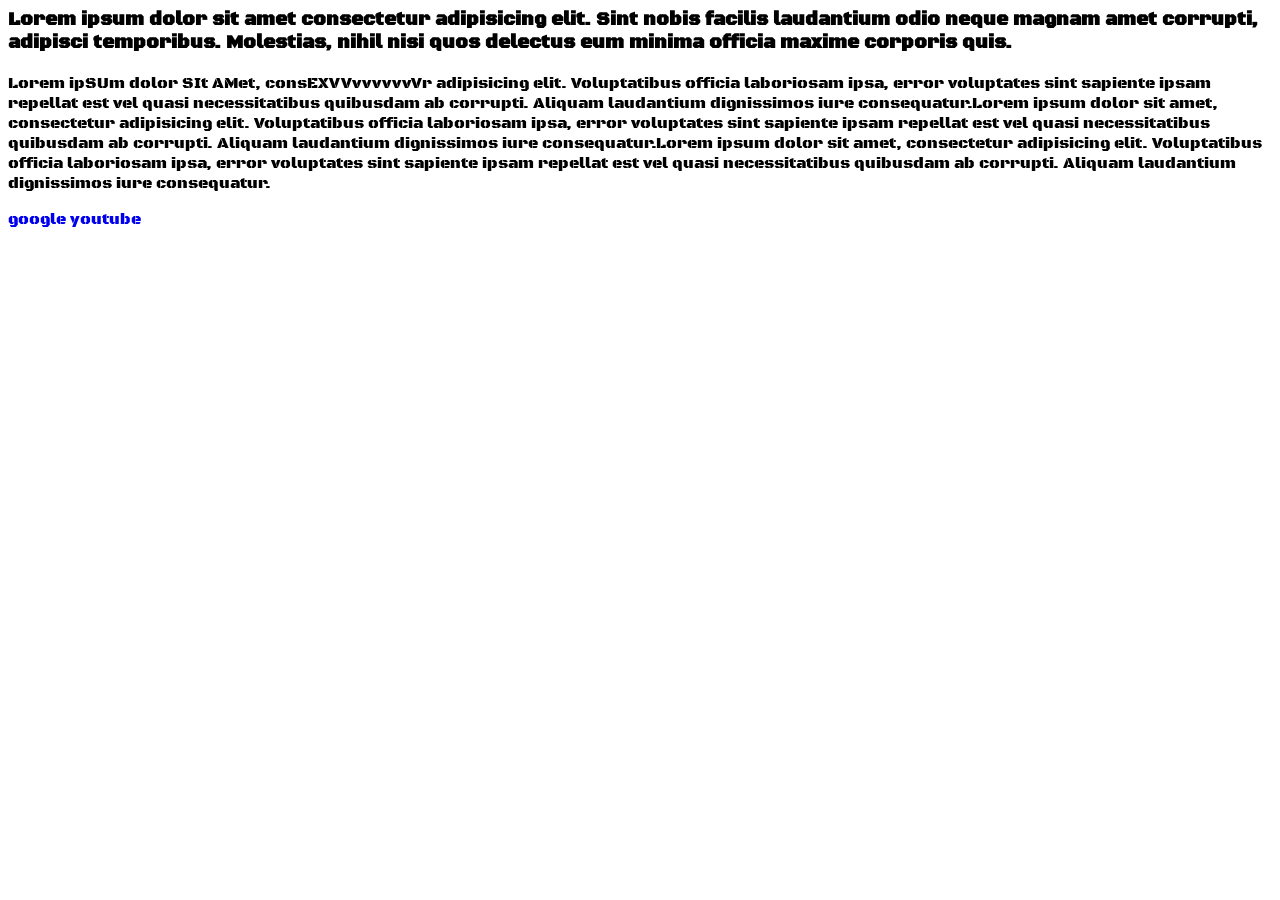
<file: news website/index.html>
<!-- name: shahd e alfaleet
name prject: G34 Golden House
date: 26/8/2026
email: shahedfaleet2@gmail.com
mobaile:972567485085  -->

<html>
    <head>

<meta charset="utf 8" />
<meta name="description" content=""/>
<meta name="viewpor" content="width=device-widh,initial-scale=1.0"
<meta http-equiv="x-UA-compatibie" content="TE=edge"/>
<meta property="og:title"content="home page"/>
<meta property="og:description"content=""/>
<meta property="og:image"content=""/>
<meta name="robots"content="index,follow"/>
<meta name="theme-color"content="#ff0000"/>
<title>موقع شهد للعطور</title>
<link rel="preconnect" href="https://fonts.googleapis.com">
<link rel="preconnect" href="https://fonts.gstatic.com" crossorigin>
<link href="https://fonts.googleapis.com/css2?family=Black+Ops+One&display=swap" rel="stylesheet">
<link rel="stylesheet" href="css/style.css" />  

<h3>
    Lorem ipsum dolor sit amet consectetur adipisicing elit. Sint nobis facilis laudantium odio neque magnam amet corrupti, adipisci temporibus. Molestias, nihil nisi quos delectus eum minima officia maxime corporis quis.
</h3>
    </head>
    <p class="p1">Lorem ipSUm dolor SIt AMet, consEXVVvvvvvvVr adipisicing elit. Voluptatibus officia laboriosam ipsa, error voluptates sint sapiente ipsam repellat est vel quasi necessitatibus quibusdam ab corrupti. Aliquam laudantium dignissimos iure consequatur.Lorem ipsum dolor sit amet, consectetur adipisicing elit. Voluptatibus officia laboriosam ipsa, error voluptates sint sapiente ipsam repellat est vel quasi necessitatibus quibusdam ab corrupti. Aliquam laudantium dignissimos iure consequatur.Lorem ipsum dolor sit amet, consectetur adipisicing elit. Voluptatibus officia laboriosam ipsa, error voluptates sint sapiente ipsam repellat est vel quasi necessitatibus quibusdam ab corrupti. Aliquam laudantium dignissimos iure consequatur.</p>
    <a href="#">google</a>
    <a href="#">youtube</a>
    <body>



    </body>

</html>
</file>
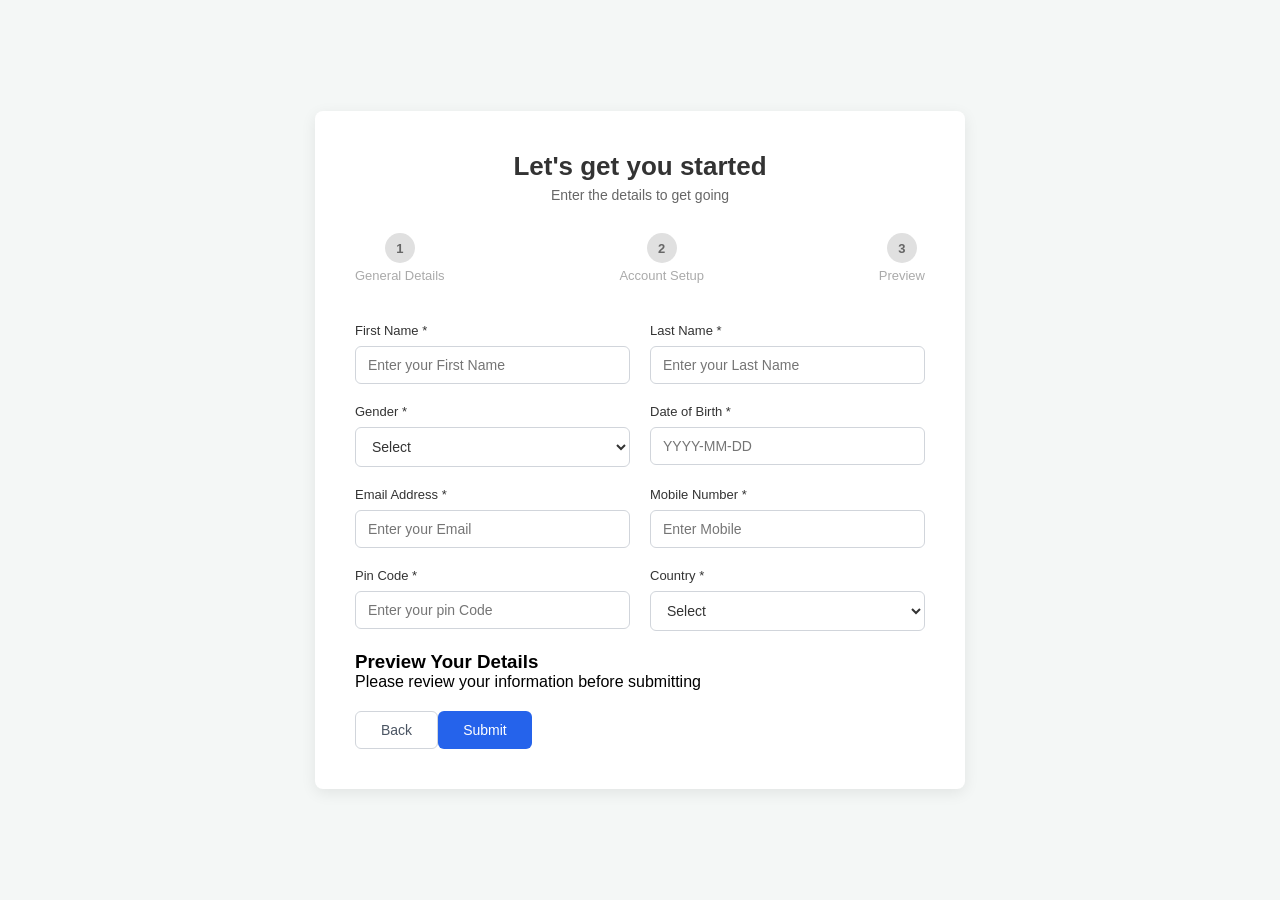
<file: sh.web.form/index.html>
<!-- name: shahd e alfaleet
name prject: G34 Golden House
date: 8/9/2026
email: shahedfaleet2@gmail.com
mobaile:972567485085  -->

<html>
    <head lang="ar" dir="rtl">
<meta charset="utf 8" />
<meta name="description" content=""/>
<meta name="viewpor" content="width=device-widh,initial-scale=1.0"
<meta http-equiv="x-UA-compatibie" content="TE=edge"/>
<meta property="og:title"content="home page"/>
<meta property="og:description"content=""/>
<meta property="og:image"content=""/>
<meta name="robots"content="index,follow"/>
<meta name="theme-color"content="#ff0000"/>
<title>Sec Project</title>
<link rel="stylesheet" href="css/style.css" />  
</head>
     <body>
<div class="container">
        <h2>Let's get you started</h2>
        <p class="subtitle">Enter the details to get going</p>

        <div class="steps-indicator">
            <div class="step">
                <span class="circle">1</span>
                <span class="label">General Details</span>
            </div>
            <div class="step">
                <span class="circle">2</span>
                <span class="label">Account Setup</span>
            </div>
            <div class="step">
                <span class="circle">3</span>
                <span class="label">Preview</span>
            </div>
        </div>

        <form>
            <div class="form-page">
                <div class="form-row">
                    <div class="form-group">
                        <label>First Name *</label>
                        <input type="text" placeholder="Enter your First Name">
                    </div>
                    <div class="form-group">
                        <label>Last Name *</label>
                        <input type="text" placeholder="Enter your Last Name">
                    </div>
                </div>

                <div class="form-row">
                    <div class="form-group">
                        <label>Gender *</label>
                        <select>
                            <option value="">Select</option>
                            <option value="male">Male</option>
                            <option value="female">Female</option>
                        </select>
                    </div>
                    <div class="form-group">
                        <label>Date of Birth *</label>
                        <input type="timedate" placeholder="YYYY-MM-DD">
                    </div>
                </div>

            <div class="form-page">
                <div class="form-row">
                    <div class="form-group">
                        <label>Email Address *</label>
                        <input type="email" placeholder="Enter your Email">
                    </div>
                    <div class="form-group">
                        <label>Mobile Number *</label>
                        <input type="tel" placeholder="Enter Mobile">
                    </div>
                </div>

                <div class="form-row">
                    <div class="form-group">
                        <label>Pin Code *</label>
                        <input type="password" placeholder="Enter your pin Code">
                    </div>
                    <div class="form-group">
                        <label>Country *</label>
                        <select>
                            <option value="">Select</option>
                            <option value="ps">Palestine</option>
                            <option value="jo">Jordan</option>
                            <option value="eg">Egypt</option>
                        </select>
                    </div>
                </div>

<div class="form-page last-page">
                <div class="preview-section">
                    <h3>Preview Your Details</h3>
                    <p class="preview-sub">Please review your information before submitting</p>
                </div>

                <div class="btn-container space-between">
                    <button type="button" class="btn-back">Back</button>
                    <button type="submit" class="btn-submit">Submit</button>
                </div>
            </div>
        </form>
    </div>

</body>
</html>
</file>
<file: news website/css/style.css>
/* name: shahd e alfaleet
name prject: G34 Golden House
date: 26/8/2026
email: shahedfaleet2@gmail.com
mobaile:972567485085 */
/*begin::global*/
@font-face {
    font-fdamily: ;
    src: url();
}
a{
    text-decoration: none;
}
/*end::global*/

body{
      font-family: "Black Ops One", system-ui;

}
.p1{
  /*  letter-spacing: 20px;*/
 /* word-spacing: 30px;*/
 /*line-height: 50px */
 /*background-color:#fff;*/
 /*color:#000;*/
 /*text-align:justify;*/
 /*text-transform: capitalize;*/
 /*text-decoration: line-through;*/
 /*font-size: 2.5rem;*/
 /*font-weight: bold;*/
/* font-style: italic;*/




}
</file>
<file: sh.web.form/css/style.css>
* {
    box-sizing: border-box;
    margin: 0;
    padding: 0;
    font-family: Arial, sans-serif;
}

body {
    background-color: #f4f7f6;
    display: flex;
    justify-content: center;
    align-items: center;
    min-height: 100vh;
    padding: 30px 0;
}

/* الحاوية الرئيسية */
.container {
    background: #ffffff;
    padding: 40px;
    border-radius: 8px;
    box-shadow: 0 4px 15px rgba(0, 0, 0, 0.08);
    width: 650px;
}

h2 {
    text-align: center;
    color: #333333;
    font-size: 26px;
    margin-bottom: 5px;
}

.subtitle {
    text-align: center;
    color: #666666;
    font-size: 14px;
    margin-bottom: 30px;
}

/* مؤشر الخطوات العلوي */
.steps-indicator {
    display: flex;
    justify-content: space-between;
    margin-bottom: 40px;
}

.step {
    display: flex;
    flex-direction: column;
    align-items: center;
    color: #aaaaaa;
    font-size: 13px;
}

.step .circle {
    width: 30px;
    height: 30px;
    border-radius: 50%;
    background-color: #e0e0e0;
    color: #666666;
    display: flex;
    justify-content: center;
    align-items: center;
    font-weight: bold;
    margin-bottom: 5px;
}

.step.active .circle {
    background-color: #2563eb;
    color: #ffffff;
}

.step.active .label {
    color: #2563eb;
    font-weight: bold;
}

/* أقسام النموذج (كلها ظاهرة تحت بعضها) */
.form-section {
    margin-bottom: 30px;
    padding-bottom: 25px;
    border-bottom: 1px solid #e5e7eb;
}

.form-section.last-section {
    border-bottom: none;
    margin-bottom: 0;
    padding-bottom: 0;
}

/* صفوف الحقول */
.form-row {
    display: flex;
    gap: 20px;
    margin-bottom: 20px;
}

.form-group {
    flex: 1;
    display: flex;
    flex-direction: column;
}

.form-group label {
    font-size: 13px;
    color: #333333;
    margin-bottom: 8px;
}

.form-group input, 
.form-group select {
    padding: 10px 12px;
    border: 1px solid #d1d5db;
    border-radius: 6px;
    font-size: 14px;
    color: #333333;
    outline: none;
    background-color: #fff;
}

.form-group input:focus, 
.form-group select:focus {
    border-color: #2563eb;
}

/* الأزرار وتوزيعها */
.btn-container {
    display: flex;
    margin-top: 20px;
}

.btn-container.right {
    justify-content: flex-end;
}

.btn-container.between {
    justify-content: space-between;
}

.btn-next, .btn-submit {
    background-color: #2563eb;
    color: #ffffff;
    border: none;
    padding: 10px 25px;
    border-radius: 6px;
    cursor: pointer;
    font-size: 14px;
}

.btn-next:hover, .btn-submit:hover {
    background-color: #1d4ed8;
}

.btn-back {
    background-color: transparent;
    color: #4b5563;
    border: 1px solid #d1d5db;
    padding: 10px 25px;
    border-radius: 6px;
    cursor: pointer;
    font-size: 14px;
}

.btn-back:hover {
    background-color: #f3f4f6;
}

/* قسم المعاينة */
.preview-box {
    text-align: center;
    padding: 10px 0;
}

.preview-box h3 {
    color: #333333;
    margin-bottom: 8px;
}

.preview-box p {
    color: #666666;
    font-size: 13px;
}
</file>
